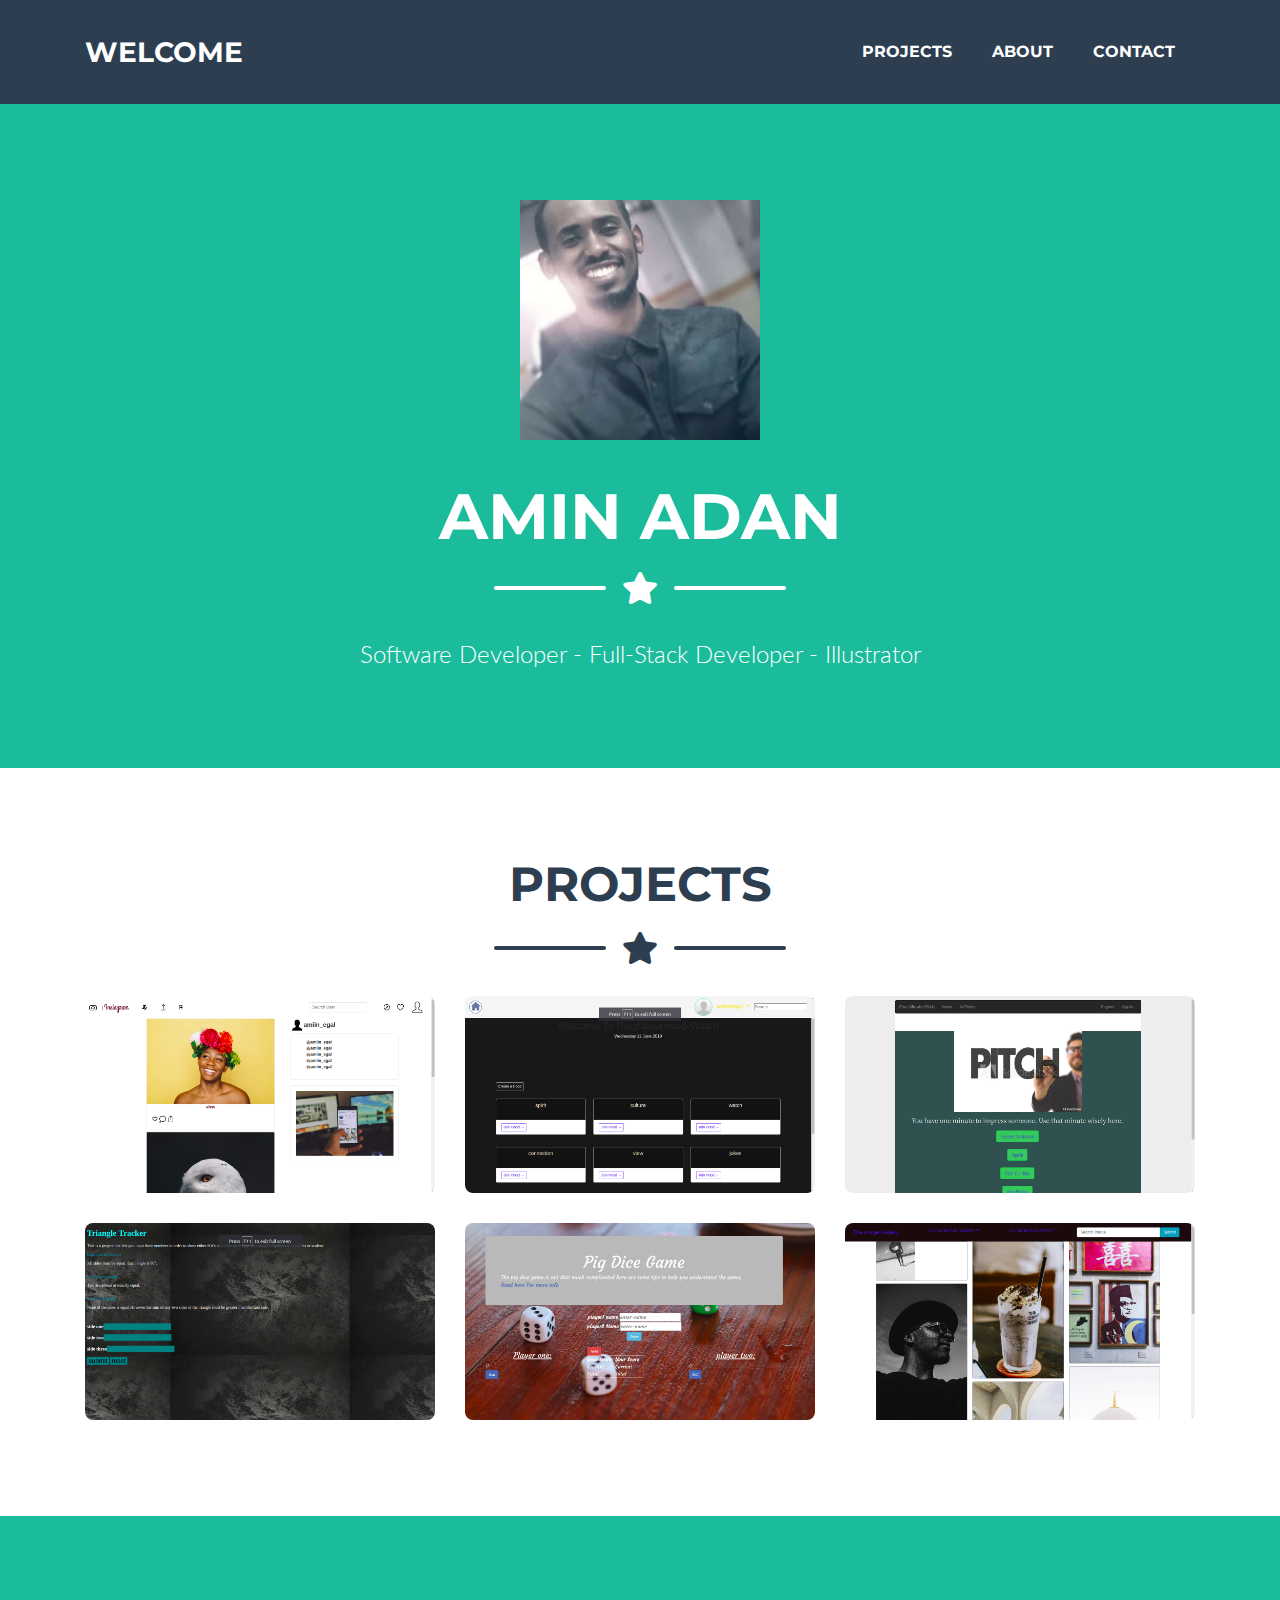
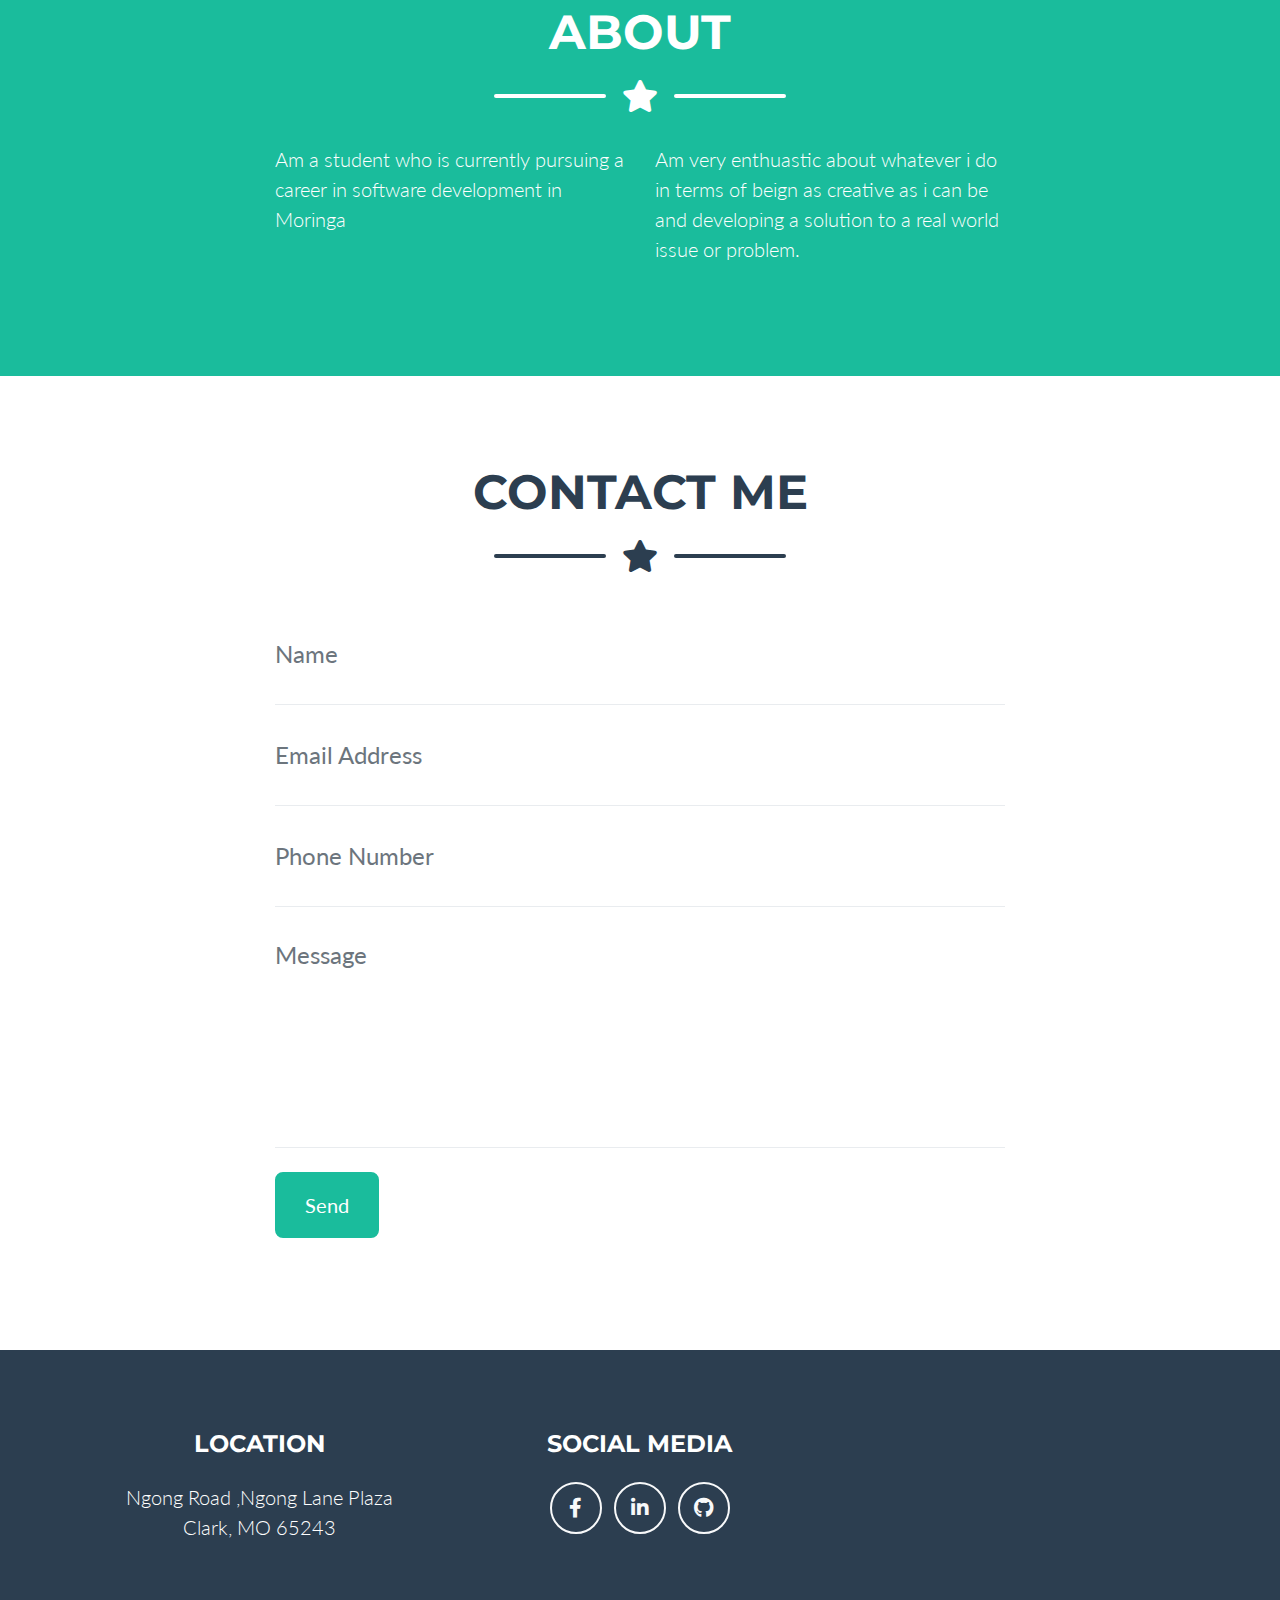
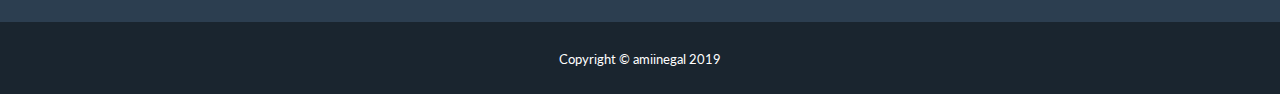
<file: index.html>
<!DOCTYPE html>
<html lang="en">

<head>

  <meta charset="utf-8">
  <meta name="viewport" content="width=device-width, initial-scale=1, shrink-to-fit=no">
  <meta name="description" content="">
  <meta name="author" content="">

  <title>Pesonal - Portfolio</title>

  <!-- Custom fonts for this theme -->
  <link href="vendor/fontawesome-free/css/all.min.css" rel="stylesheet" type="text/css">
  <link href="https://fonts.googleapis.com/css?family=Montserrat:400,700" rel="stylesheet" type="text/css">
  <link href="https://fonts.googleapis.com/css?family=Lato:400,700,400italic,700italic" rel="stylesheet" type="text/css">

  <!-- Theme CSS -->
  <link href="css/style.css" rel="stylesheet">

</head>

<body id="page-top">

  <!-- Navigation -->
  <nav class="navbar navbar-expand-lg bg-secondary text-uppercase fixed-top" id="mainNav">
    <div class="container">
      <a class="navbar-brand js-scroll-trigger" href="#page-top">Welcome</a>
      <button class="navbar-toggler navbar-toggler-right text-uppercase font-weight-bold bg-primary text-white rounded" type="button" data-toggle="collapse" data-target="#navbarResponsive" aria-controls="navbarResponsive" aria-expanded="false" aria-label="Toggle navigation">
        Menu
        <i class="fas fa-bars"></i>
      </button>
      <div class="collapse navbar-collapse" id="navbarResponsive">
        <ul class="navbar-nav ml-auto">
          <li class="nav-item mx-0 mx-lg-1">
            <a class="nav-link py-3 px-0 px-lg-3 rounded js-scroll-trigger" href="#portfolio">Projects</a>
          </li>
          <li class="nav-item mx-0 mx-lg-1">
            <a class="nav-link py-3 px-0 px-lg-3 rounded js-scroll-trigger" href="#about">About</a>
          </li>
          <li class="nav-item mx-0 mx-lg-1">
            <a class="nav-link py-3 px-0 px-lg-3 rounded js-scroll-trigger" href="#contact">Contact</a>
          </li>
        </ul>
      </div>
    </div>
  </nav>

  <!-- Masthead -->
  <header class="masthead bg-primary text-white text-center">
    <div class="container d-flex align-items-center flex-column">

      <!-- Masthead Avatar Image -->
      <img class="masthead-avatar mb-5" src="ni.jpg" alt="">

      <!-- Masthead Heading -->
      <h1 class="masthead-heading text-uppercase mb-0">Amin Adan</h1>

      <!-- Icon Divider -->
      <div class="divider-custom divider-light">
        <div class="divider-custom-line"></div>
        <div class="divider-custom-icon">
          <i class="fas fa-star"></i>
        </div>
        <div class="divider-custom-line"></div>
      </div>

      <!-- Masthead Subheading -->
      <p class="masthead-subheading font-weight-light mb-0">Software Developer -  Full-Stack Developer -  Illustrator </p>

    </div>
  </header>

  <!-- Portfolio Section -->
  <section class="page-section portfolio" id="portfolio">
    <div class="container">

      <!-- Portfolio Section Heading -->
      <h2 class="page-section-heading text-center text-uppercase text-secondary mb-0">Projects</h2>

      <!-- Icon Divider -->
      <div class="divider-custom">
        <div class="divider-custom-line"></div>
        <div class="divider-custom-icon">
          <i class="fas fa-star"></i>
        </div>
        <div class="divider-custom-line"></div>
      </div>

      <!-- Portfolio Grid Items -->
      <div class="row">

        <!-- Portfolio Item 1 -->
        <div class="col-md-6 col-lg-4">
          <div class="portfolio-item mx-auto" data-toggle="modal" data-target="#portfolioModal1">
            <div class="portfolio-item-caption d-flex align-items-center justify-content-center h-100 w-100">
              <div class="portfolio-item-caption-content text-center text-white">
                <i class="fas fa-plus fa-3x"></i>
              </div>
            </div>
            <img class="img-fluid" src="project1.png" alt="">
          </div>
        </div>

        <!-- Portfolio Item 2 -->
        <div class="col-md-6 col-lg-4">
          <div class="portfolio-item mx-auto" data-toggle="modal" data-target="#portfolioModal2">
            <div class="portfolio-item-caption d-flex align-items-center justify-content-center h-100 w-100">
              <div class="portfolio-item-caption-content text-center text-white">
                <i class="fas fa-plus fa-3x"></i>
              </div>
            </div>
            <img class="img-fluid" src="project2.png" alt="">
          </div>
        </div>

        <!-- Portfolio Item 3 -->
        <div class="col-md-6 col-lg-4">
          <div class="portfolio-item mx-auto" data-toggle="modal" data-target="#portfolioModal3">
            <div class="portfolio-item-caption d-flex align-items-center justify-content-center h-100 w-100">
              <div class="portfolio-item-caption-content text-center text-white">
                <i class="fas fa-plus fa-3x"></i>
              </div>
            </div>
            <img class="img-fluid" src="project3.png" alt="">
          </div>
        </div>

        <!-- Portfolio Item 4 -->
        <div class="col-md-6 col-lg-4">
          <div class="portfolio-item mx-auto" data-toggle="modal" data-target="#portfolioModal4">
            <div class="portfolio-item-caption d-flex align-items-center justify-content-center h-100 w-100">
              <div class="portfolio-item-caption-content text-center text-white">
                <i class="fas fa-plus fa-3x"></i>
              </div>
            </div>
            <img class="img-fluid" src="project4.png" alt="">
          </div>
        </div>

        <!-- Portfolio Item 5 -->
        <div class="col-md-6 col-lg-4">
          <div class="portfolio-item mx-auto" data-toggle="modal" data-target="#portfolioModal5">
            <div class="portfolio-item-caption d-flex align-items-center justify-content-center h-100 w-100">
              <div class="portfolio-item-caption-content text-center text-white">
                <i class="fas fa-plus fa-3x"></i>
              </div>
            </div>
            <img class="img-fluid" src="project5.png" alt="">
          </div>
        </div>

        <!-- Portfolio Item 6 -->
        <div class="col-md-6 col-lg-4">
          <div class="portfolio-item mx-auto" data-toggle="modal" data-target="#portfolioModal6">
            <div class="portfolio-item-caption d-flex align-items-center justify-content-center h-100 w-100">
              <div class="portfolio-item-caption-content text-center text-white">
                <i class="fas fa-plus fa-3x"></i>
              </div>
            </div>
            <img class="img-fluid" src="project6.png" alt="">
          </div>
        </div>

      </div>
      <!-- /.row -->

    </div>
  </section>

  <!-- About Section -->
  <section class="page-section bg-primary text-white mb-0" id="about">
    <div class="container">

      <!-- About Section Heading -->
      <h2 class="page-section-heading text-center text-uppercase text-white">About</h2>

      <!-- Icon Divider -->
      <div class="divider-custom divider-light">
        <div class="divider-custom-line"></div>
        <div class="divider-custom-icon">
          <i class="fas fa-star"></i>
        </div>
        <div class="divider-custom-line"></div>
      </div>

      <!-- About Section Content -->
      <div class="row">
        <div class="col-lg-4 ml-auto">
          <p class="lead">Am a student who is currently pursuing a career in software development in Moringa</p>
        </div>
        <div class="col-lg-4 mr-auto">
          <p class="lead">Am very enthuastic about whatever i do in terms of beign as creative as i can be and developing a solution to a real world issue or problem.
             </p>
        </div>
      </div>
    </div>
  </section>
  <!-- <div id="skills" class="services-area section-padding">
    <div class="container">
      <div class="row">
        <div class="col-md-12">
          <div class="section-header wow fadeInDown" data-wow-delay="0.2s">
            <p class="line-one"></p>
            <h2>My Skills</h2>
            <p class="line-one"></p>
          </div>
        </div>
      </div>
      <div class="row">
        <div id="services-carousel" class="owl-carousel owl-theme">
          <div class="single-services text-center item">
            <div class="services-icon">
              <i class="fa fa-html5"></i>
            </div>
            <div class="services-content">
              <h3>HTML/CSS</h3>
            </div>
          </div>
          <div class="single-services text-center item">
            <div class="services-icon">
              <i class="fab fa-js-square"></i>
            </div>
            <div class="services-content">
              <h3>Javascript</h3>
            </div>
          </div>
          <div class="single-services text-center item">
            <div class="services-icon">
              <i class="fab fa-js-square"></i>
            </div>
            <div class="services-content">
              <h3>JQuery</h3>
            </div>
          </div>
          <div class="single-services text-center item">
            <div class="services-icon">
              <i class="fab fa-angular"></i>
            </div>
            <div class="services-content">
              <h3>Angular</h3>
            </div>
          </div>
          <div class="single-services text-center item">
            <div class="services-icon">
              <i class="fab fa-python"></i>
            </div>
            <div class="services-content">
              <h3>Python</h3>
            </div>
          </div>
          <div class="single-services text-center item">
            <div class="services-icon">
              <i class="fab fa-python"></i>
            </div>
            <div class="services-content">
              <h3>Flask</h3>
            </div>
          </div>
          <div class="single-services text-center item">
            <div class="services-icon">
              <i class="fab fa-python"></i>
            </div>
            <div class="services-content">
              <h3>Django</h3>
            </div>
          </div>
          <div class="single-services text-center item">
            <div class="services-icon">
              <i class="fab fa-github"></i>
            </div>
            <div class="services-content">
              <h3>Git</h3>
            </div>
          </div>
          <div class="single-services text-center item">
            <div class="services-icon">
              <i class="fas fa-code-branch"></i>
            </div>
            <div class="services-content">
              <h3>Heroku</h3>
            </div>
          </div>
        </div>
      </div>
    </div>
  </div> -->
 
  <!-- Contact Section -->
  <section class="page-section" id="contact">
    <div class="container">

      <!-- Contact Section Heading -->
      <h2 class="page-section-heading text-center text-uppercase text-secondary mb-0">Contact Me</h2>

      <!-- Icon Divider -->
      <div class="divider-custom">
        <div class="divider-custom-line"></div>
        <div class="divider-custom-icon">
          <i class="fas fa-star"></i>
        </div>
        <div class="divider-custom-line"></div>
      </div>

      <!-- Contact Section Form -->
      <div class="row">
        <div class="col-lg-8 mx-auto">
          <!-- To configure the contact form email address, go to mail/contact_me.php and update the email address in the PHP file on line 19. -->
          <form name="sentMessage" id="contactForm" novalidate="novalidate">
            <div class="control-group">
              <div class="form-group floating-label-form-group controls mb-0 pb-2">
                <label>Name</label>
                <input class="form-control" id="name" type="text" placeholder="Name" required="required" data-validation-required-message="Please enter your name.">
                <p class="help-block text-danger"></p>
              </div>
            </div>
            <div class="control-group">
              <div class="form-group floating-label-form-group controls mb-0 pb-2">
                <label>Email Address</label>
                <input class="form-control" id="email" type="email" placeholder="Email Address" required="required" data-validation-required-message="Please enter your email address.">
                <p class="help-block text-danger"></p>
              </div>
            </div>
            <div class="control-group">
              <div class="form-group floating-label-form-group controls mb-0 pb-2">
                <label>Phone Number</label>
                <input class="form-control" id="phone" type="tel" placeholder="Phone Number" required="required" data-validation-required-message="Please enter your phone number.">
                <p class="help-block text-danger"></p>
              </div>
            </div>
            <div class="control-group">
              <div class="form-group floating-label-form-group controls mb-0 pb-2">
                <label>Message</label>
                <textarea class="form-control" id="message" rows="5" placeholder="Message" required="required" data-validation-required-message="Please enter a message."></textarea>
                <p class="help-block text-danger"></p>
              </div>
            </div>
            <br>
            <div id="success"></div>
            <div class="form-group">
              <button type="submit" class="btn btn-primary btn-xl" id="sendMessageButton">Send</button>
            </div>
          </form>
        </div>
      </div>

    </div>
  </section>

  <!-- Footer -->
  <footer class="footer text-center">
    <div class="container">
      <div class="row">

        <!-- Footer Location -->
        <div class="col-lg-4 mb-5 mb-lg-0">
          <h4 class="text-uppercase mb-4">Location</h4>
          <p class="lead mb-0">Ngong Road ,Ngong Lane Plaza
            <br>Clark, MO 65243</p>
        </div>

        <!-- Footer Social Icons -->
        <div class="col-lg-4 mb-5 mb-lg-0">
          <h4 class="text-uppercase mb-4">Social Media</h4>
          <a class="btn btn-outline-light btn-social mx-1" href="https://www.facebook.com/abdulahiadan.ali.1">
            <i class="fab fa-fw fa-facebook-f"></i>
          </a>
          <a class="btn btn-outline-light btn-social mx-1" href="https://www.linkedin.com/in/amin-adan-75626a185/">
            <i class="fab fa-fw fa-linkedin-in"></i>
          </a>
          <a class="btn btn-outline-light btn-social mx-1" href="https://github.com/amiinegal">
            <i class="fab fa-fw fa-github"></i>
          </a>
        </div>
      </div>
    </div>
  </footer>

  <!-- Copyright Section -->
  <section class="copyright py-4 text-center text-white">
    <div class="container">
      <small>Copyright &copy; amiinegal 2019</small>
    </div>
  </section>

  <!-- Scroll to Top Button (Only visible on small and extra-small screen sizes) -->
  <div class="scroll-to-top d-lg-none position-fixed ">
    <a class="js-scroll-trigger d-block text-center text-white rounded" href="#page-top">
      <i class="fa fa-chevron-up"></i>
    </a>
  </div>

  <!-- Portfolio Modals -->

  <!-- Portfolio Modal 1 -->
  <div class="portfolio-modal modal fade" id="portfolioModal1" tabindex="-1" role="dialog" aria-labelledby="portfolioModal1Label" aria-hidden="true">
    <div class="modal-dialog modal-xl" role="document">
      <div class="modal-content">
        <button type="button" class="close" data-dismiss="modal" aria-label="Close">
          <span aria-hidden="true">
            <i class="fas fa-times"></i>
          </span>
        </button>
        <div class="modal-body text-center">
          <div class="container">
            <div class="row justify-content-center">
              <div class="col-lg-8">
                <!-- Portfolio Modal - Title -->
                <h2 class="portfolio-modal-title text-secondary text-uppercase mb-0">InstaClone</h2>
                <!-- Icon Divider -->
                <div class="divider-custom">
                  <div class="divider-custom-line"></div>
                  <div class="divider-custom-icon">
                    <i class="fas fa-star"></i>
                  </div>
                  <div class="divider-custom-line"></div>
                </div>
                <!-- Portfolio Modal - Image -->
                <img class="img-fluid rounded mb-5" src="project1.png" alt="">
                <!-- Portfolio Modal - Text -->
                <p class="mb-5">A web application that attempts to do a replication of the famous instagram app</p>
                <button class="btn btn-primary" href="#" data-dismiss="modal">
                  <i class="fas fa-times fa-fw"></i>
                  Close 
                </button>
              </div>
            </div>
          </div>
        </div>
      </div>
    </div>
  </div>

  <!-- Portfolio Modal 2 -->
  <div class="portfolio-modal modal fade" id="portfolioModal2" tabindex="-1" role="dialog" aria-labelledby="portfolioModal2Label" aria-hidden="true">
    <div class="modal-dialog modal-xl" role="document">
      <div class="modal-content">
        <button type="button" class="close" data-dismiss="modal" aria-label="Close">
          <span aria-hidden="true">
            <i class="fas fa-times"></i>
          </span>
        </button>
        <div class="modal-body text-center">
          <div class="container">
            <div class="row justify-content-center">
              <div class="col-lg-8">
                <!-- Portfolio Modal - Title -->
                <h2 class="portfolio-modal-title text-secondary text-uppercase mb-0">Neighbourhood App</h2>
                <!-- Icon Divider -->
                <div class="divider-custom">
                  <div class="divider-custom-line"></div>
                  <div class="divider-custom-icon">
                    <i class="fas fa-star"></i>
                  </div>
                  <div class="divider-custom-line"></div>
                </div>
                <!-- Portfolio Modal - Image -->
                <img class="img-fluid rounded mb-5" src="project2.png" alt="">
                <!-- Portfolio Modal - Text -->
                <p class="mb-5">a web application that allows you to be in the loop about everything happening in your neighborhood. From contact information of different handyman to meeting announcements or even alerts</p>
                <button class="btn btn-primary" href="#" data-dismiss="modal">
                  <i class="fas fa-times fa-fw"></i>
                  Close 
                </button>
              </div>
            </div>
          </div>
        </div>
      </div>
    </div>
  </div>

  <!-- Portfolio Modal 3 -->
  <div class="portfolio-modal modal fade" id="portfolioModal3" tabindex="-1" role="dialog" aria-labelledby="portfolioModal3Label" aria-hidden="true">
    <div class="modal-dialog modal-xl" role="document">
      <div class="modal-content">
        <button type="button" class="close" data-dismiss="modal" aria-label="Close">
          <span aria-hidden="true">
            <i class="fas fa-times"></i>
          </span>
        </button>
        <div class="modal-body text-center">
          <div class="container">
            <div class="row justify-content-center">
              <div class="col-lg-8">
                <!-- Portfolio Modal - Title -->
                <h2 class="portfolio-modal-title text-secondary text-uppercase mb-0">Pitch Perfect</h2>
                <!-- Icon Divider -->
                <div class="divider-custom">
                  <div class="divider-custom-line"></div>
                  <div class="divider-custom-icon">
                    <i class="fas fa-star"></i>
                  </div>
                  <div class="divider-custom-line"></div>
                </div>
                <!-- Portfolio Modal - Image -->
                <img class="img-fluid rounded mb-5" src="project3.png" alt="">
                <!-- Portfolio Modal - Text -->
                <p class="mb-5">An application that seeks to help a user to pitch an idea depending on a particular subject to explore his/her potential or creativity.</p>
                <button class="btn btn-primary" href="#" data-dismiss="modal">
                  <i class="fas fa-times fa-fw"></i>
                  Close 
                </button>
              </div>
            </div>
          </div>
        </div>
      </div>
    </div>
  </div>

  <!-- Portfolio Modal 4 -->
  <div class="portfolio-modal modal fade" id="portfolioModal4" tabindex="-1" role="dialog" aria-labelledby="portfolioModal4Label" aria-hidden="true">
    <div class="modal-dialog modal-xl" role="document">
      <div class="modal-content">
        <button type="button" class="close" data-dismiss="modal" aria-label="Close">
          <span aria-hidden="true">
            <i class="fas fa-times"></i>
          </span>
        </button>
        <div class="modal-body text-center">
          <div class="container">
            <div class="row justify-content-center">
              <div class="col-lg-8">
                <!-- Portfolio Modal - Title -->
                <h2 class="portfolio-modal-title text-secondary text-uppercase mb-0">Triangle-Tracker</h2>
                <!-- Icon Divider -->
                <div class="divider-custom">
                  <div class="divider-custom-line"></div>
                  <div class="divider-custom-icon">
                    <i class="fas fa-star"></i>
                  </div>
                  <div class="divider-custom-line"></div>
                </div>
                <!-- Portfolio Modal - Image -->
                <img class="img-fluid rounded mb-5" src="project4.png" alt="">
                <!-- Portfolio Modal - Text -->
                <p class="mb-5">A simple project that allows the user to input the lengths of the sides of a triangle, and returns whether these sides form an equilateral, isosceles, or scalene triangle or if the sides cannot make a triangle at all.</p>
                <button class="btn btn-primary" href="#" data-dismiss="modal">
                  <i class="fas fa-times fa-fw"></i>
                  Close
                </button>
              </div>
            </div>
          </div>
        </div>
      </div>
    </div>
  </div>

  <!-- Portfolio Modal 5 -->
  <div class="portfolio-modal modal fade" id="portfolioModal5" tabindex="-1" role="dialog" aria-labelledby="portfolioModal5Label" aria-hidden="true">
    <div class="modal-dialog modal-xl" role="document">
      <div class="modal-content">
        <button type="button" class="close" data-dismiss="modal" aria-label="Close">
          <span aria-hidden="true">
            <i class="fas fa-times"></i>
          </span>
        </button>
        <div class="modal-body text-center">
          <div class="container">
            <div class="row justify-content-center">
              <div class="col-lg-8">
                <!-- Portfolio Modal - Title -->
                <h2 class="portfolio-modal-title text-secondary text-uppercase mb-0">Pig dice</h2>
                <!-- Icon Divider -->
                <div class="divider-custom">
                  <div class="divider-custom-line"></div>
                  <div class="divider-custom-icon">
                    <i class="fas fa-star"></i>
                  </div>
                  <div class="divider-custom-line"></div>
                </div>
                <!-- Portfolio Modal - Image -->
                <img class="img-fluid rounded mb-5" src="project5.png" alt="">
                <!-- Portfolio Modal - Text -->
                <p class="mb-5">A pig dice game which involves two players where each gets the chance to roll a dice. whoever of the two gets to 100 points first wins the game.</p>
                <button class="btn btn-primary" href="#" data-dismiss="modal">
                  <i class="fas fa-times fa-fw"></i>
                  Close 
                </button>
              </div>
            </div>
          </div>
        </div>
      </div>
    </div>
  </div>

  <!-- Portfolio Modal 6 -->
  <div class="portfolio-modal modal fade" id="portfolioModal6" tabindex="-1" role="dialog" aria-labelledby="portfolioModal6Label" aria-hidden="true">
    <div class="modal-dialog modal-xl" role="document">
      <div class="modal-content">
        <button type="button" class="close" data-dismiss="modal" aria-label="Close">
          <span aria-hidden="true">
            <i class="fas fa-times"></i>
          </span>
        </button>
        <div class="modal-body text-center">
          <div class="container">
            <div class="row justify-content-center">
              <div class="col-lg-8">
                <!-- Portfolio Modal - Title -->
                <h2 class="portfolio-modal-title text-secondary text-uppercase mb-0">Gallery</h2>
                <!-- Icon Divider -->
                <div class="divider-custom">
                  <div class="divider-custom-line"></div>
                  <div class="divider-custom-icon">
                    <i class="fas fa-star"></i>
                  </div>
                  <div class="divider-custom-line"></div>
                </div>
                <!-- Portfolio Modal - Image -->
                <img class="img-fluid rounded mb-5" src="project6.png" alt="">
                <!-- Portfolio Modal - Text -->
                <p class="mb-5">Gallery app that helps a user to store images specifying there location and category.Also enables a user to copy an image.</p>
                <button class="btn btn-primary" href="#" data-dismiss="modal">
                  <i class="fas fa-times fa-fw"></i>
                  Close 
                </button>
              </div>
            </div>
          </div>
        </div>
      </div>
    </div>
  </div>

  <!-- Bootstrap core JavaScript -->
  <script src="vendor/jquery/jquery.min.js"></script>
  <script src="vendor/bootstrap/js/bootstrap.bundle.min.js"></script>

  <!-- Plugin JavaScript -->
  <script src="vendor/jquery-easing/jquery.easing.min.js"></script>

  <!-- Contact Form JavaScript -->
  <script src="js/jqBootstrapValidation.js"></script>
  <script src="js/contact_me.js"></script>

  <!-- Custom scripts for this template -->
  <script src="js/freelancer.min.js"></script>

</body>

</html>
</file>
